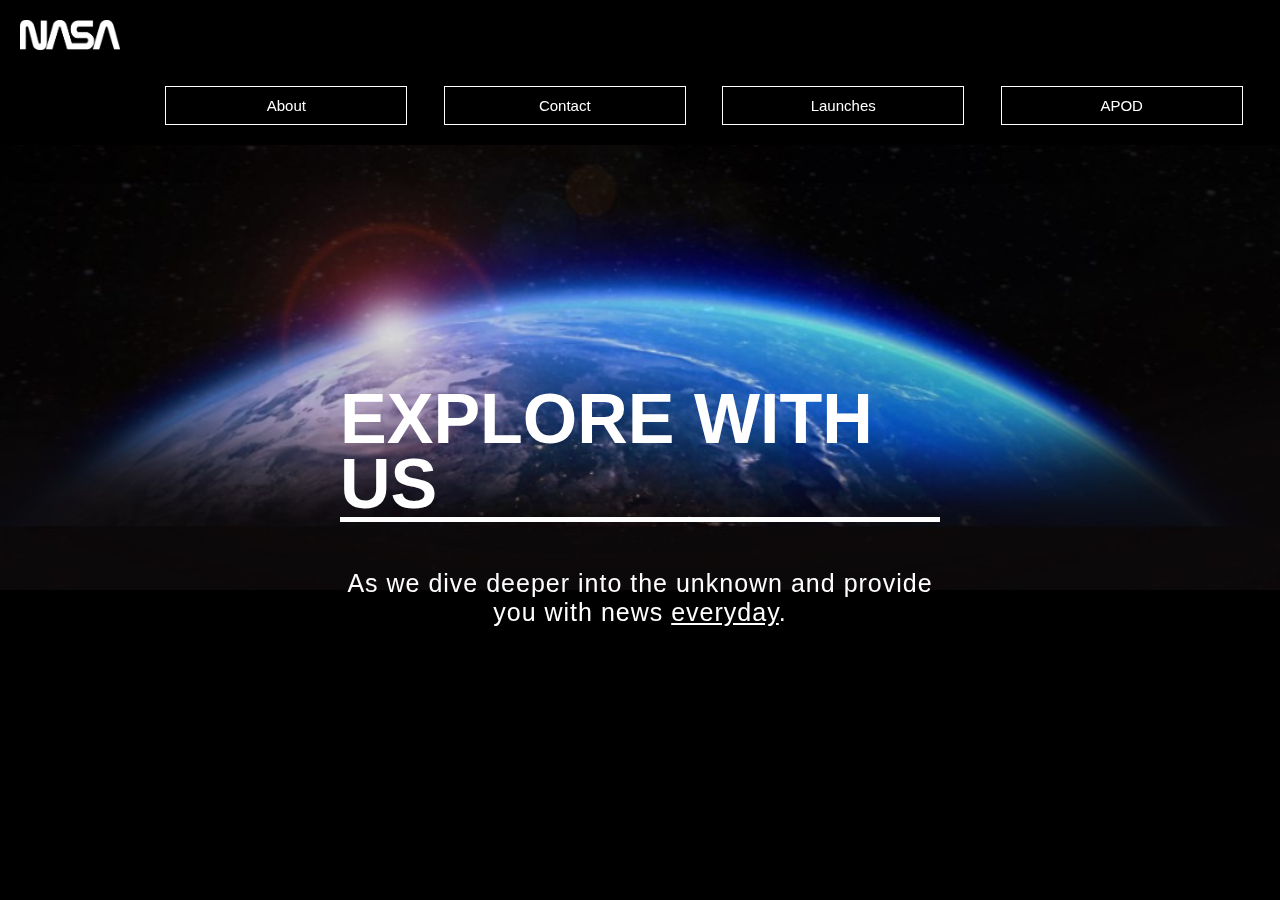
<file: project-exam/project-exam/index.html>
<!doctype html>
<html lang="en">
    <head>
        <meta charset="utf-8">
        <meta name="viewport" content="width=device-width, initial-scale=1">
        <title>Home</title>
        <link href="css/styles.css" rel="stylesheet" type="text/css">
    </head>
    <header class="header">
        <a href="index.html"><img src="css/images/logo.png" class="logo"></a>
        <input class="menu-button" type="checkbox" id="menu-btn">
        <label class="menu-icon" for="menu-btn"><span class="navigation-icon"></span></label>
        <ul class="menu">
            <li><a href="about.html">About</a></li>
            <li><a href="index.html">Contact</a></li>
            <li><a href="contact.html">Launches</a></li>
            <li><a href="contact.html">APOD</a></li>
        </ul>
    </header>
    <body>
        <main>
            <section class="index-banner">
                <div class="home-wrapper">
                    <h1 class="home-h1">EXPLORE WITH US</h1>
                    <p class="home-p">As we dive deeper into the unknown and provide you with news <u>everyday</u>.</p>
                </div>
            </section>
        </main>
    </body>
</html>
</file>
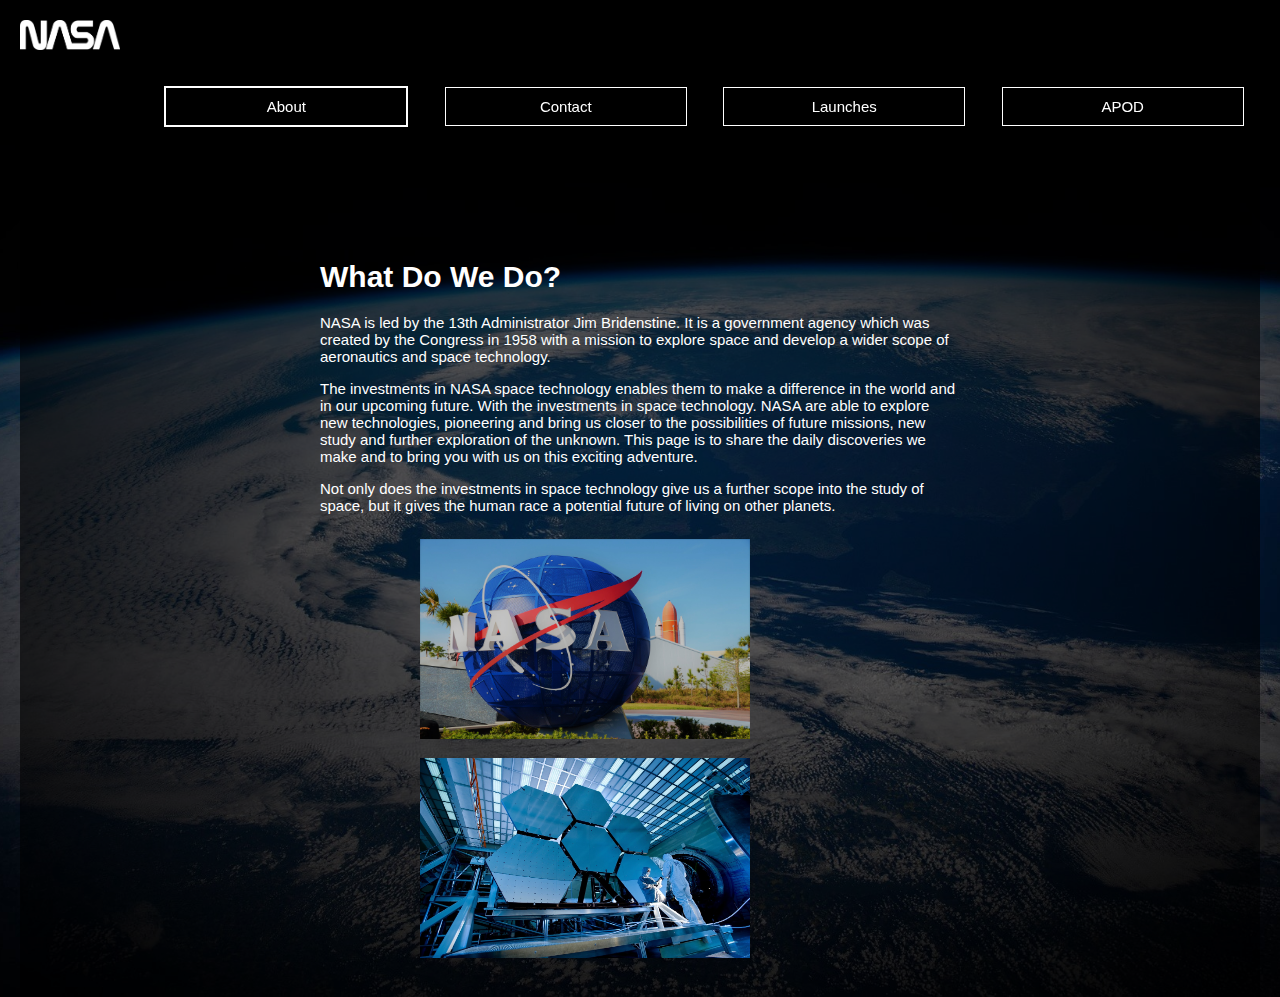
<file: project-exam/project-exam/about.html>
<!doctype html>
<html lang="en">
    <head>
        <meta charset="utf-8">
        <meta name="viewport" content="width=device-width, initial-scale=1">
        <title>About</title>
        <link href="css/styles.css" rel="stylesheet" type="text/css">
    </head>
    <header class="header">
        <a href="index.html"><img src="css/images/logo.png" class="logo"></a>
        <input class="menu-button" type="checkbox" id="menu-btn" />
        <label class="menu-icon" for="menu-btn"><span class="navigation-icon"></span></label>
        <ul class="menu">
            <li><a href="about.html" class="active">About</a></li>
            <li><a href="contact.html">Contact</a></li>
            <li><a href="launches.html">Launches</a></li>
            <li><a href="apod.html">APOD</a></li>
        </ul>
    </header>
    <body>
        <main>
            <section class="about-banner">
                <div class="about-wrapper">
                    <h1 class="about-h1">What Do We Do?</h1>
                    <p class="about-p">
                        NASA is led by the 13th Administrator Jim Bridenstine. It is a government agency which was created by the Congress in 1958 with a mission to explore space and develop a wider scope of aeronautics and space technology. 
                    </p>
                    <p class="about-p">
                        The investments in NASA space technology enables them to make a difference in the world and in our upcoming future. With the investments in space technology. NASA are able to explore new technologies, pioneering and bring us closer to the possibilities of future missions, new study and further exploration of the unknown. This page is to share the daily discoveries we make and to bring you with us on this exciting adventure.
                    </p>
                    <p class="about-p">
                        Not only does the investments in space technology give us a further scope into the study of space, but it gives the human race a potential future of living on other planets.
                    </p>
                    <div class="about-row">
                        <div class="column">
                            <img class="about-img" src="css/images/about-image1.jpg" alt="Kennedy Space Center">
                        </div>
                        <div class="column">
                            <img class="about-img" src="css/images/about-image2.jpg" alt="Astronomy Science Lab">
                        </div>
                    </div>
                </div>
            </section>
        </main>
    </body>
</html>
</file>
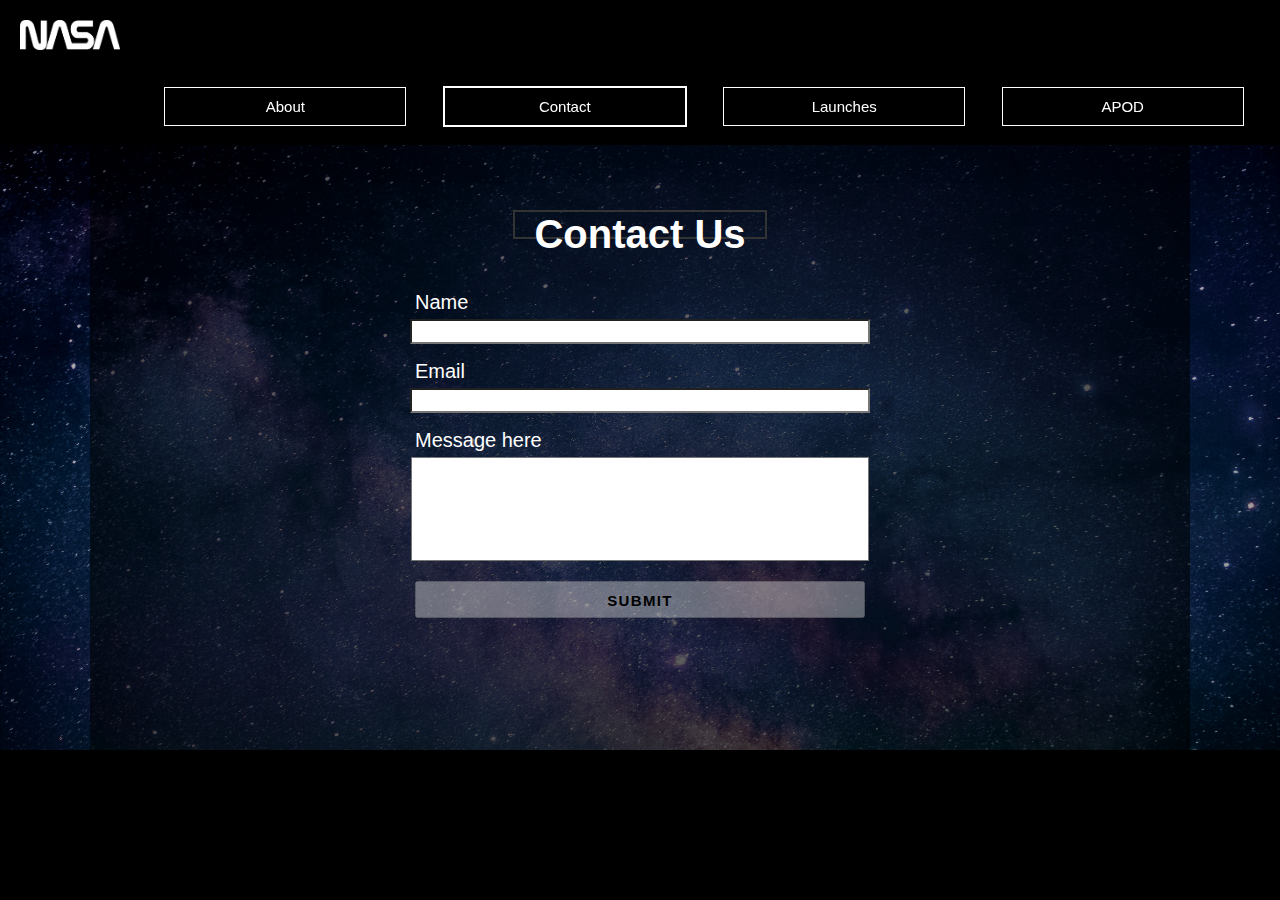
<file: project-exam/project-exam/contact.html>
<!doctype html>
<html lang="en">
    <head>
        <meta charset="utf-8">
        <meta name="viewport" content="width=device-width, initial-scale=1">
        <title>Contact</title>
        <link href="css/styles.css" rel="stylesheet" type="text/css">
    </head>
    <header class="header">
        <a href="index.html"><img src="css/images/logo.png" class="logo"></a>
        <input class="menu-button" type="checkbox" id="menu-btn" />
        <label class="menu-icon" for="menu-btn"><span class="navigation-icon"></span></label>
        <ul class="menu">
            <li><a href="about.html">About</a></li>
            <li><a href="contact.html" class="active">Contact</a></li>
            <li><a href="launches.html">Launches</a></li>
            <li><a href="apod.html">APOD</a></li>
        </ul>
    </header>
    <body>
        <main>
            <section class="contact-banner">
                <div class="contact-wrapper">
                    <div class="contact-form">
                        <h1 class="contact-h1">Contact Us</h1>
                        <form class="form">
                            <label for="input-name">Name</label>
                            <input type="text" name="name" class="form-input" id="input-name" oninput="checkInput()">
                            <label for="input-email">Email</label>
                            <input type="text" name="email" class="form-input" id="input-email" oninput="checkInput()">
                            <label for="input-message">Message here</label>
                            <textarea name="message" cols="30" rows="10" class="form-input" id="input-message" oninput="checkInput()"></textarea>
                            <button onclick="submitTrigger()" type="submit" class="submit-button" disabled><b>SUBMIT</b></button>
                            <p id="submit-text"></p>
                        </form>
                    </div>
                </div>
            </section>
        </main>
    </body>
    <script src="script/form.js"></script>
</html>
</file>
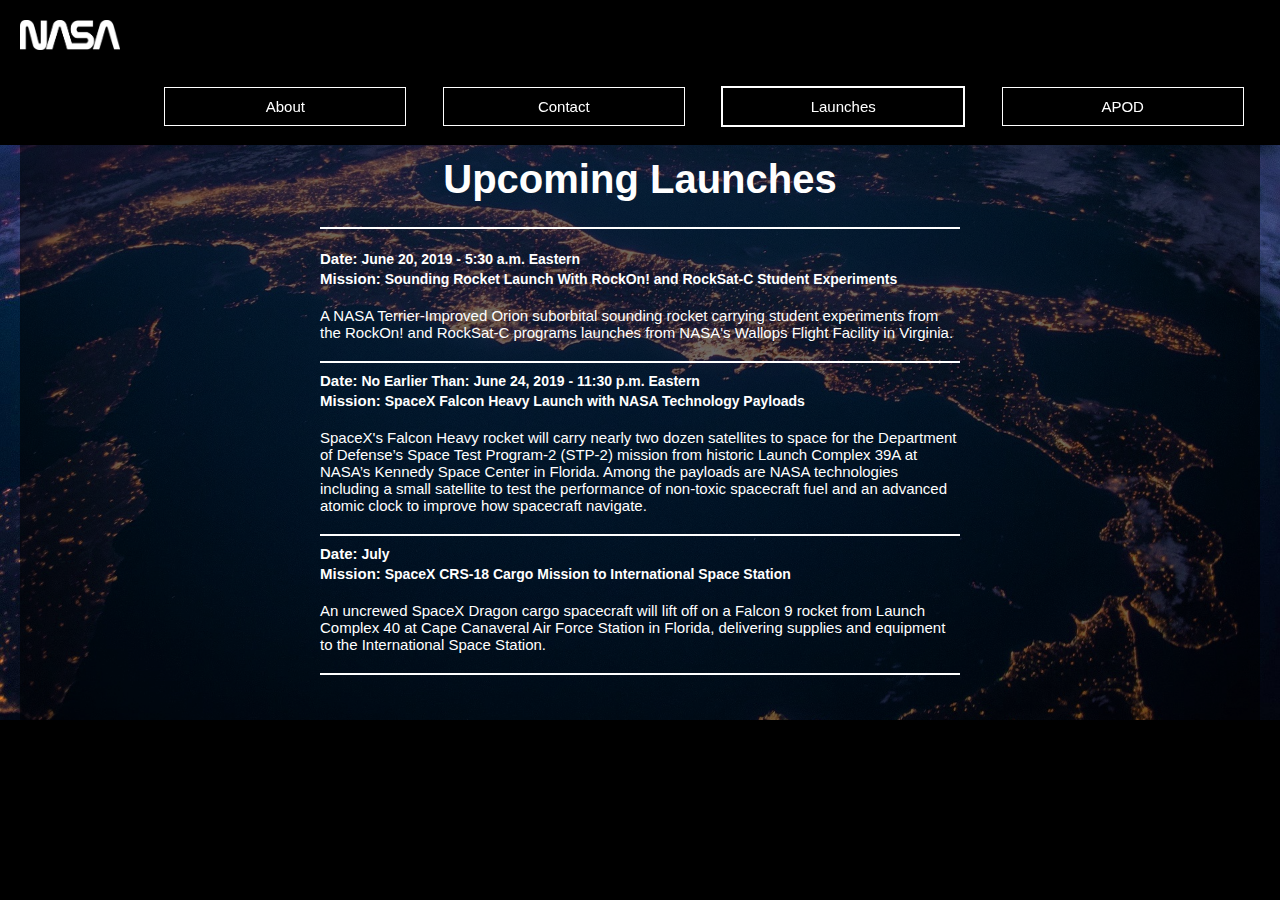
<file: project-exam/project-exam/launches.html>
<!doctype html>
<html lang="en">
    <head>
        <meta charset="utf-8">
        <meta name="viewport" content="width=device-width, initial-scale=1">
        <title>Home</title>
        <link href="css/styles.css" rel="stylesheet" type="text/css">
    </head>
    <header class="header">
        <a href="index.html"><img src="css/images/logo.png" class="logo"></a>
        <input class="menu-button" type="checkbox" id="menu-btn" />
        <label class="menu-icon" for="menu-btn"><span class="navigation-icon"></span></label>
        <ul class="menu">
            <li><a href="about.html">About</a></li>
            <li><a href="contact.html">Contact</a></li>
            <li><a href="launches.html" class="active">Launches</a></li>
            <li><a href="apod.html">APOD</a></li>
        </ul>
    </header>
    <body>
        <main>
            <section class="launches-banner">
                <div class="launches-wrapper">
                    <h1 class="launches-h1">Upcoming Launches</h1>
                    <h3 class="launches-h3"><b>Date:</b> June 20, 2019 - 5:30 a.m. Eastern</h3>
                    <h3 class="launches-h3"><b>Mission:</b> Sounding Rocket Launch With RockOn! and RockSat-C Student Experiments</h3>
                    <p class="launches-p">
                        A NASA Terrier-Improved Orion suborbital sounding rocket carrying student experiments from the RockOn! and RockSat-C programs launches from NASA's Wallops Flight Facility in Virginia.
                    </p>
                    <h3 class="launches-h3"><b>Date:</b> No Earlier Than: June 24, 2019 - 11:30 p.m. Eastern</h3>
                    <h3 class="launches-h3"><b>Mission:</b> SpaceX Falcon Heavy Launch with NASA Technology Payloads</h3>
                    <p class="launches-p">
                        SpaceX's Falcon Heavy rocket will carry nearly two dozen satellites to space for the Department of Defense’s Space Test Program-2 (STP-2) mission from historic Launch Complex 39A at NASA’s Kennedy Space Center in Florida. Among the payloads are NASA technologies including a small satellite to test the performance of non-toxic spacecraft fuel and an advanced atomic clock to improve how spacecraft navigate.
                    </p>
                    <h3 class="launches-h3"><b>Date:</b> July</h3>
                    <h3 class="launches-h3"><b>Mission:</b> SpaceX CRS-18 Cargo Mission to International Space Station</h3>
                    <p class="launches-p">
                        An uncrewed SpaceX Dragon cargo spacecraft will lift off on a Falcon 9 rocket from Launch Complex 40 at Cape Canaveral Air Force Station in Florida, delivering supplies and equipment to the International Space Station.
                    </p>
                </div>
            </section>
        </main>
    </body>
</html>
</file>
<file: project-exam/project-exam/css/styles.css>
body {
  margin: 0;
  padding: 0;
  font-family: "Hind", sans-serif;
  background-color: #000;
}

/*=============================================*/
/*====== PHONE VERSION (SMALLER SCREENS) ======*/
/*=============================================*/

/*====== header navigation ======*/

.header {
  background-color: #fff;
  box-shadow: 1px 1px 40px 0 rgba(0,0,0,.1);
  position: fixed;
  top: -0px;
  width: 100%;
  z-index: 3;  
}

.header ul {
  margin: 0;
  padding: 0;
  list-style: none;
  overflow: hidden;
  background-color: #fff;
}

.header li a {
  display: block;
  padding: 20px 20px;
  text-decoration: none;
  font-size: 15px;
  color: #111;
  border-top: 1px solid;

}

.header li a:hover,
.header .menu-btn:hover {
  background-color: #333;
  color: #fff;
}

/*====== header logo/icon ======*/

.header .logo {
  display: block;
  float: left;
  font-size: 2em;
  padding: 20px 20px;
  width: 90px;
  height: 30px;
  text-decoration: none;
}

.header {
  background-color: #000;
}
/*====== header menu ======*/

.header .menu {
  clear: both;
  max-height: 0;
  transition: max-height .2s ease-out;
}

/*====== hamburger icon (for smaller screens) ======*/

.header .menu-icon {
  cursor: pointer;
  display: inline-block;
  float: right;
  padding: 20px 30px;
  position: relative;
  user-select: none;
}

.header .menu-icon .navigation-icon {
  background: #fff;
  display: block;
  height: 2px;
  position: relative;
  transition: background .2s ease-out;
  width: 20px;
}

.header .menu-icon .navigation-icon:before,
.header .menu-icon .navigation-icon:after {
  background: #fff;
  content: '';
  display: block;
  height: 100%;
  position: absolute;
  transition: all .2s ease-out;
  width: 100%;
}

.header .menu-icon .navigation-icon:before {
  top: 5px;
}

.header .menu-icon .navigation-icon:after {
  top: -5px;
}

/*====== menu button ======*/

.header .menu-button {
  display: none;
}

.header .menu-button:checked ~ .menu {
  max-height: 440px;
}

.header .menu-button:checked ~ .menu-icon .navigation-icon {
  background: transparent;
}

.header .menu-button:checked ~ .menu-icon .navigation-icon:before {
  transform: rotate(-45deg);
}

.header .menu-button:checked ~ .menu-icon .navigation-icon:after {
  transform: rotate(45deg);
}

.header .menu-button:checked ~ .menu-icon:not(.steps) .navigation-icon:before,
.header .menu-button:checked ~ .menu-icon:not(.steps) .navigation-icon:after {
  top: 0;
}

/*====== header banner ======*/

.index-banner {
    width: 100%;
    height: 200px;
    background-image: url('images/background-1.jpg');
    background-repeat: no-repeat;
    background-position: center;
    background-size: cover;
    padding-top: 100px;
}

.about-banner {
    width: 100%;
    height: 200px;
    background-image: url('images/background-2.jpg');
    background-repeat: no-repeat;
    background-position: center;
    background-size: cover;
    padding-top: 100px;
}

.launches-banner {
    width: 100%;
    height: 200px;
    background-image: url('images/background-2.jpg');
    background-repeat: no-repeat;
    background-position: center;
    background-size: cover;
    padding-top: 100px;
}

.apod-banner {
    width: 100%;
    height: 200px;
    background-image: url('images/background-4.jpg');
    background-repeat: no-repeat;
    background-position: center;
    background-size: cover;
    padding-top: 100px;
}

/*=========================*/
/*====== home style =======*/
/*=========================*/

.home-wrapper {
    width: 280px;;
    margin: 0 auto;
    padding-top: 150px;
}

h1.home-h1 {
    font-size: 30px; 
    color: #fff;
    width: 260px;
    border-bottom: solid 2px;
}

p.home-p {
    font-size: 20px; 
    color: #fff;
}

/*==========================*/
/*====== about style ======*/
/*==========================*/

.about-wrapper {
    padding-top: 30px;
    padding-left: 50px;
    padding-right: 50px;
    padding-bottom: 30px;
}

h1.about-h1 {
    padding-top: 60px;
    font-size: 30px; 
    color: #fff;
}
    
.about-p {
    font-size: 15px; 
    color: #fff;
}
    
    
img.about-img {
    width: 100%;
    height: 200px;
}

/*============================*/
/*====== contact style ======*/
/*============================*/
    
.contact-wrapper {
    padding-left: 50px;
    padding-right: 50px;
    padding-top: 100px;
    padding-bottom: 100px;
    text-align: center;
}
    
h1.contact-h1 {
    border: 2px solid #333;
    width: 250px;
    height: 25px;
    margin: auto;
    margin-bottom: 36px;
    color: #fff;
    font-size: 30px;
    font-family: 'Roboto', sans-serif;
}

.form {
    display: flex;
    flex-direction: column;
    align-items: center;
    width: 90%;
    margin: 0 auto;
    height: 400px;
    color: #fff;
    font-family: 'Roboto', sans-serif;
    font-size: 20px;
}

.form-input:hover {
    background: rgb(228, 226, 226);
}

.form-input:focus, 
.form-button {
    outline: none;
    cursor: pointer;
}

.form-input {
    background: white;
    width: 100%;
    padding: 3px;
}

textarea {
    resize: none;
    padding: 3px;
}

label {
    align-self: flex-start;
    margin-top: 16px;
    margin-bottom: 5px;
}

.submit-button {
    margin-top: 20px;
    padding: 5px;
    color: #333;
    font-family: 'Roboto', sans-serif;
    font-size: 20px;
    letter-spacing: 1pt;
    width: 100%;
    height: 40px;
}

.submit-button:active,
.submit-button:hover {
    cursor: pointer;
}

.submit-button:focus {
    outline: none;
}

#submit-text {
    font-family: 'Roboto', sans-serif;
    color: #fff;
    font-size: 16px;
}


/*============================*/
/*====== launches style ======*/
/*============================*/

.launches-wrapper {
    padding-top: 110px;
    padding-left: 50px;
    padding-right: 50px;
    padding-bottom: 30px;
}

.launches-h1 {
    text-align: center;
    color: #fff;
    font-size: 30px;
    height: 70px;
    font-family: 'Roboto', sans-serif;
    border-bottom: solid 2px #fff;
}

.launches-h3 {
    color: #fff;
    text-align: left;
    font-family: 'Raleway', Arial;
    font-size: 14px;
    line-height: 17px;
}

.launches-p {
    color: #fff;
    text-align: left;
    font-family: 'Roboto', sans-serif;
    border-bottom: solid 2px #fff;
    padding-bottom: 20px;
    font-size: 15px;
}

/*============================*/
/*====== apod style ======*/
/*============================*/

.apod-wrapper {
    padding-top: 30px;
    padding-left: 40px;
    padding-right: 40px;
    padding-bottom: 30px;
}

.apod-img {
    width: 200px;
    height: 150px;
}

.apod-h1 {
    color: #fff;
    font-size: 20px;
    border-bottom: solid 2px #fff;
    padding-top: 160px;
}

#apod {
    font-family: 'Roboto', sans-serif;
}

#apod h2 {
    color: #fff;
    font-size: 17px;
}

#apod p {
    color: #fff;
    font-size: 15px;
    font-family: 'Hind', sans-serif;
} 





/*==============================================*/
/*====== DESKTOP VERSION (LARGER SCREENS) ======*/
/*==============================================*/
@media (min-width: 1000px) {

/*====== header navigation ======*/
    
.header ul {
    background-color: transparent;
    width: 90%;
    height: 75px;
    text-align: center;
}
    
.header li {
    padding: 16px;
    display: inline-block;
    
  }
    
.header li a {
    padding: 10px 70px;
    color: white;
    font-family: 'Questrial', sans-serif;
    font-size: 15px;
    text-decoration: none;
    border: 1px solid #fff;
    width: 100px;
    text-align: center;
  }
    
    .header a:hover {
        letter-spacing: 5px;
        transition: 0.5s;
    }
    
.header .menu {
    clear: none;
    float: right;
    max-height: none;
  }
    
    ul.menu .active {
    color: #fff;
    border: 2px solid #fff;
    }
    
.header .menu-icon {
    display: none;
  }

/*====== header logo/icon ======*/
.header .logo {
    height: 30px;
    width: 100px;
    position: relative;
}
    

/*====== header banner ======*/
    
.index-banner {
    margin-top: 90px;
    width: 100%;
    height: 400px;
    background-image: url('images/background-1.jpg');
    background-repeat: no-repeat;
    background-position: center;
    background-size: cover;
}
    
.about-banner {
    width: 100%;
    height: 100%;
    background-image: url('images/background-2.jpg');
    background-repeat: no-repeat;
    background-position: center;
    background-size: cover;
}

.contact-banner {
    margin-top: 110px;
    width: 100%;
    height: 100%;
    background-image: url('images/background-3.jpg');
    background-repeat: no-repeat;
    background-position: center;
    background-size: cover;
}
    
.launches-banner {
    width: 100%;
    height: 100%;
    background-image: url('images/background-4.jpg');
    background-repeat: no-repeat;
    background-position: center;
    background-size: cover;
}
    
.apod-banner {
    width: 100%;
    height: 100%;
    background-image: url('images/background-2.jpg');
    background-repeat: no-repeat;
    background-position: center;
    background-size: cover;
}
    
/*=========================*/
/*====== home style =======*/
/*=========================*/
    
.home-wrapper {
    width: 600px;
    margin: 0 auto;
    backface-visibility: hidden;
    padding-top: 150px;
    }  
    
h1.home-h1 {
    font-size: 70px; 
    width: 600px;
    color: #fff;
    font-family: 'Roboto', sans-serif;
    border-bottom: solid 5px #fff;
    line-height: 65px;
}
    
p.home-p {
    font-size: 25px;
    font-family: 'Hind', sans-serif;
    text-align: center;
    letter-spacing: 1px;
}

    
/*=========================*/
/*====== about style ======*/
/*=========================*/
    
.about-wrapper {
    width: 50%;
    height: 100%;
    padding-top: 80px;
    padding-left: 300px;
    padding-right: 300px;
    padding-bottom: 30px;
    background-image: url(images/opacity.png);
    margin: auto;
}
  
    
h1.about-h1 {
    font-size: 30px;    
}
    
.about-p {
    font-size: 15px;    
}
    
.column {
    float: left;
    width: 20%;
    height: 100%;
    padding: 5px;
    padding-top: 10px;
    padding-right: 100px;
    padding-left: 100px;
}

.about-row::after {
    content: "";
    clear: both;
    display: table;
}
    
img.about-img {
    width: 330px;
    height: 200px;
}
    
/*=========================*/
/*====== contact style ====*/
/*=========================*/
    
.contact-wrapper {
    background-image: url(images/opacity.png);
    width: 500px;
    padding-left: 300px;
    padding-right: 300px;
    text-align: center;
    margin: auto;
}

h1.contact-h1 {
    border: 2px solid #333;
    width: 250px;
    height: 25px;
    margin: auto;
    margin-bottom: 36px;
    color: #fff;
    font-size: 40px;
    font-family: 'Roboto', sans-serif;
}

.form {
    display: flex;
    flex-direction: column;
    align-items: center;
    width: 90%;
    margin: 0 auto;
    height: 375px;
    color: #fff;
    font-family: 'Roboto', sans-serif;
    font-size: 20px;
}

.form-input:hover {
    background: rgb(228, 226, 226);
}

.form-input:focus, 
.form-button {
    outline: none;
    cursor: pointer;
}

.form-input {
    background: white;
    width: 100%;
    padding: 3px;
}

textarea {
    resize: none;
    padding: 3px;
}

label {
    align-self: flex-start;
    margin-top: 16px;
    margin-bottom: 5px;
}

.submit-button {
    margin-top: 20px;
    padding: 5px;
    color: #000;
    font-family: 'Roboto', sans-serif;
    font-size: 20px;
    letter-spacing: 1pt;
    width: 100%;
    height: 40px;
}

.submit-button:active,
.submit-button:hover {
    cursor: pointer;
}

.submit-button:focus {
    outline: none;
}

#submit-text {
    font-family: 'Roboto', sans-serif;
    color: #fff;
    font-size: 16px;
}
/*=========================*/
/*====== launches style ====*/
/*=========================*/
    
.launches-wrapper {
    width: 50%;
    height: 100%;
    padding-top: 30px;
    padding-left: 300px;
    padding-right: 300px;
    background-image: url(images/opacity.png);
    margin: auto;
}
  
.launches-h1 {
    font-size: 40px;
}
    
.launches-h3 {
    line-height: 5px;
    font-family: 'Roboto', sans-serif;
}
.launches-p {
    padding-top: 10px;
    font-size: 15px; 
    font-family: 'Hind', sans-serif;
}
 
b {
    font-family: 'Roboto', sans-serif;
    font-size: 15px;
}
    
/*=========================*/
/*====== apod style ====*/
/*=========================*/

.apod-wrapper {
    width: 50%;
    height: 100%;
    padding-top: 30px;
    padding-left: 300px;
    padding-right: 300px;
    background-image: url(images/opacity.png);
    margin: auto;
    text-align: left;
}

.apod-img {
    width: 200px;
    height: 150px;
    padding-top: 20px;
    
}

.apod-h1 {
    color: #fff;
    font-size: 30px;
    border-bottom: solid 2px #fff;
    width: 500px;
    text-align: left;
}

#apod {
    font-family: 'Roboto', sans-serif;
    text-align: left;
}

#apod h2 {
    color: #fff;
    font-size: 17px;
}

#apod p {
    color: #fff;
    font-size: 15px;
    font-family: 'Hind', sans-serif;
}
</file>
